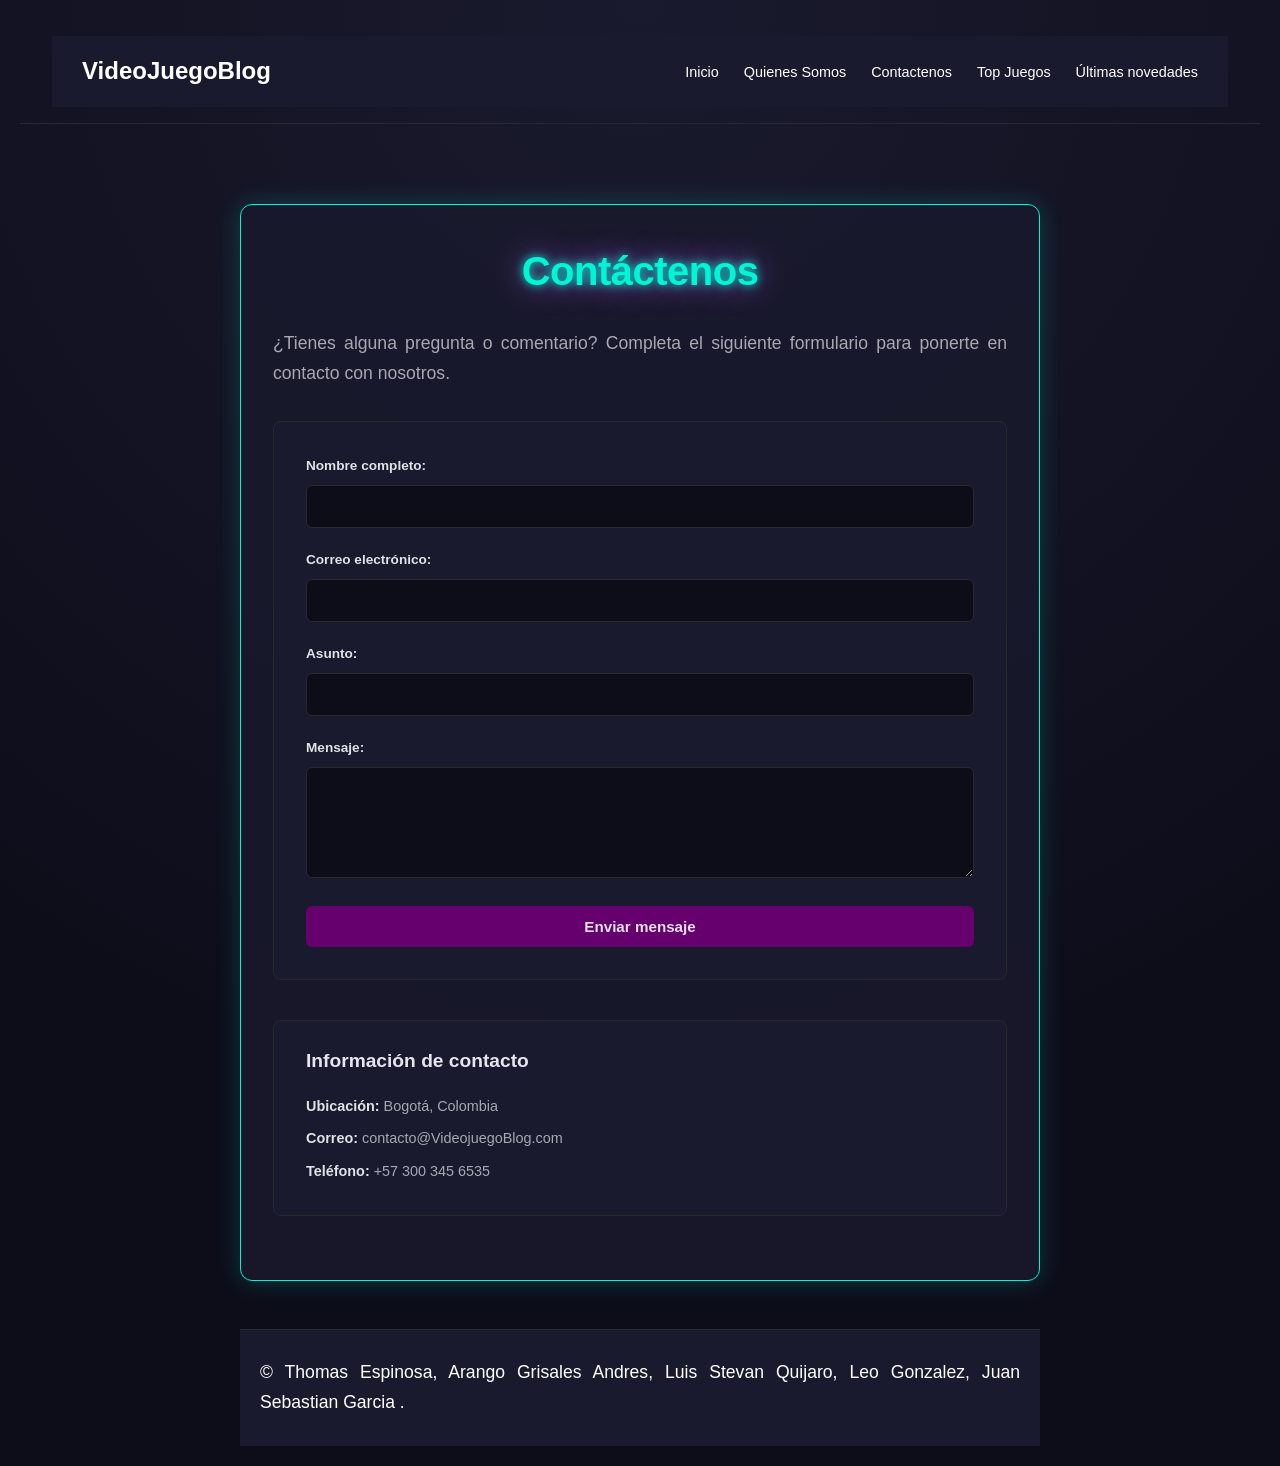
<file: Desarrollo/contacto.html>
<!DOCTYPE html>
<html lang="es">
<head>
    <meta charset="UTF-8">
    <meta name="viewport" content="width=device-width, initial-scale=1.0">
    <title>Contáctenos</title>
    <link rel="stylesheet" href="css/Contactenos.css">
    <link rel="stylesheet" href="css/estilos.css">


</head>
<body>

    <header>
    <nav>
        <a href="index.html">VideoJuegoBlog</a>
        <ul>
            <li><a href="index.html">Inicio</a></li>
            <li><a href="quienesSomos.html">Quienes Somos</a></li>
            <li><a href="contacto.html">Contactenos</a></li>
            <li><a href="PaginaThomas.html">Top Juegos</a></li>
            <li><a href="ultimasNovedades.html">Últimas novedades</a></li>
            <link rel="stylesheet" href="css/quienesSomos.css">
        </ul>
    </nav>
    </header>

    <main>
        <h1>Contáctenos</h1>
        <p>¿Tienes alguna pregunta o comentario? Completa el siguiente formulario para ponerte en contacto con nosotros.</p>

        <form action="#" method="POST">
            <div>
                <label for="nombre">Nombre completo:</label>
                <input type="text" id="nombre" name="nombre" required>
            </div>

            <div>
                <label for="email">Correo electrónico:</label>
                <input type="email" id="email" name="email" required>
            </div>

            <div>
                <label for="asunto">Asunto:</label>
                <input type="text" id="asunto" name="asunto" required>
            </div>

            <div>
                <label for="mensaje">Mensaje:</label>
                <textarea id="mensaje" name="mensaje" rows="5" required></textarea>
            </div>

            <button type="submit">Enviar mensaje</button>
        </form>

        <section>
            <h2>Información de contacto</h2>
            <ul>
                <li><strong>Ubicación:</strong> Bogotá, Colombia</li>
                <li><strong>Correo:</strong> contacto@VideojuegoBlog.com</li>
                <li><strong>Teléfono:</strong> +57 300 345 6535</li>
            </ul>
        </section>
    </main>

    <footer>
        <p>&copy; Thomas Espinosa, Arango Grisales Andres, Luis Stevan Quijaro, Leo Gonzalez, Juan Sebastian Garcia
.</p>
    </footer>

</body>
</html>
</file>
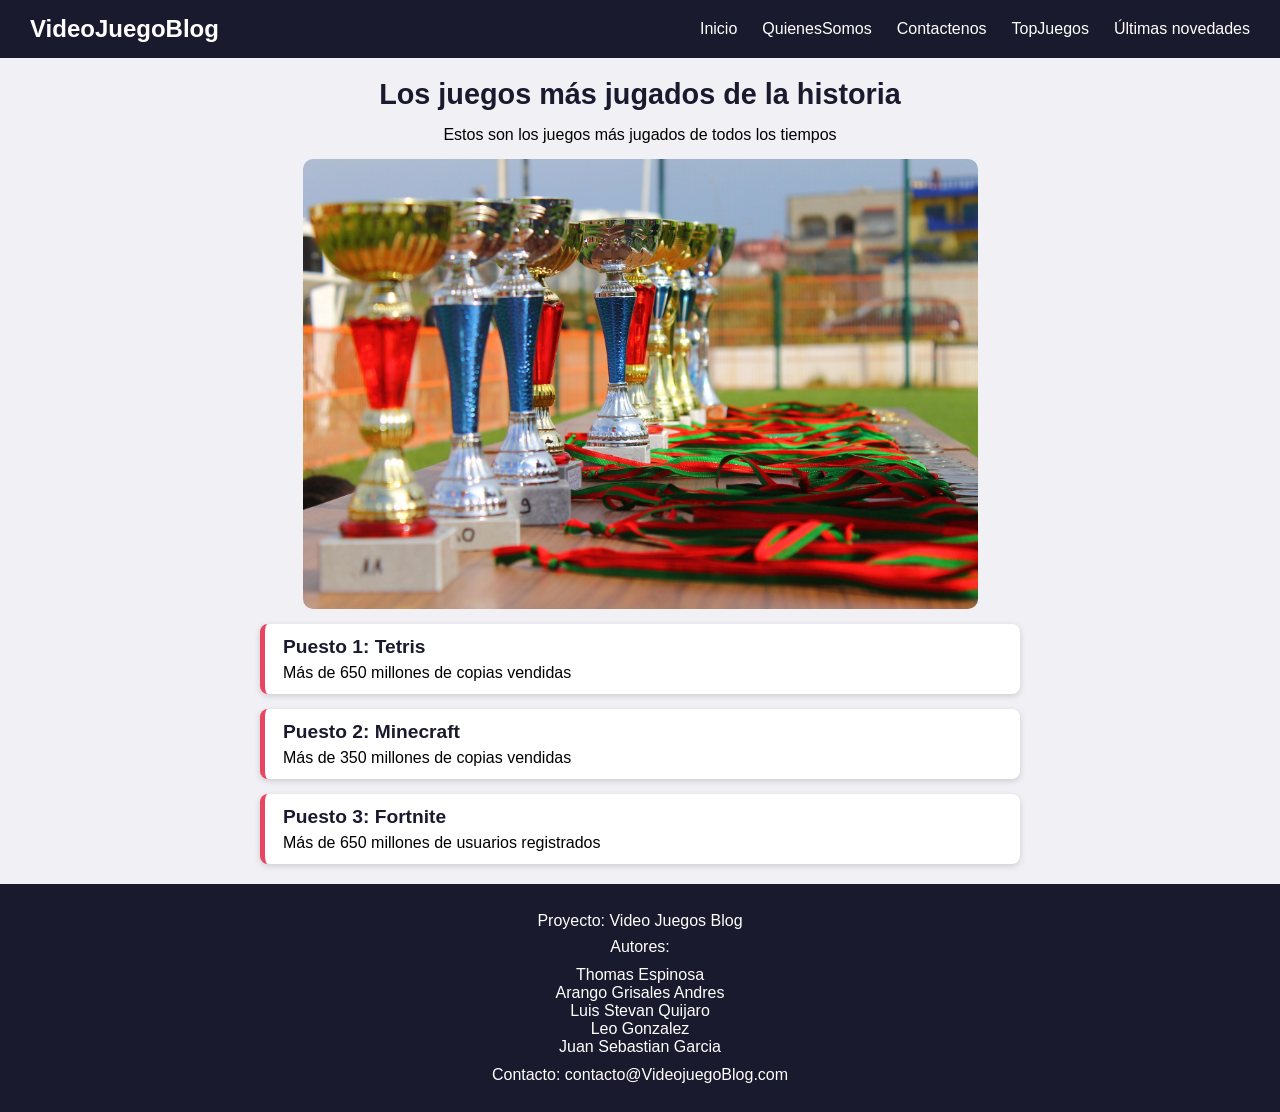
<file: Desarrollo/PaginaThomas.html>
<!DOCTYPE html>
<html lang="es">

<head>
    <meta charset="UTF-8">
    <meta name="viewport" content="width=device-width, initial-scale=1.0">
    <title>Top Juegos</title>
    <link rel="stylesheet" href="css/estilos.css">
    <link rel="stylesheet" href="css/PaginaThomas.css">
</head>

<body>
    <nav>
        <a href="index.html">VideoJuegoBlog</a>
        <ul>
            <li><a href="index.html">Inicio</a>
            <li><a href="quienesSomos.html">QuienesSomos</a>
            <li><a href="contacto.html">Contactenos</a>
            <li><a href="PaginaThomas.html">TopJuegos</a>
            <li><a href="ultimasNovedades.html">Últimas novedades</a></li>
        </ul>
    </nav>

    <main>
        <h1>Los juegos más jugados de la historia</h1>
        <p>Estos son los juegos más jugados de todos los tiempos</p>

        <section class="podio">
            <img src="img/Podio.jpg" alt="Podio con los 3 juegos más jugados">
        </section>

        <section class="top-puesto">
            <h2>Puesto 1: Tetris</h2>
            <p>Más de 650 millones de copias vendidas</p>
        </section>

        <section class="top-puesto">
            <h2>Puesto 2: Minecraft</h2>
            <p>Más de 350 millones de copias vendidas</p>
        </section>

        <section class="top-puesto">
            <h2>Puesto 3: Fortnite</h2>
            <p>Más de 650 millones de usuarios registrados</p>
        </section>
    </main>

    <footer>
        <p>Proyecto: Video Juegos Blog</p>
        <p>Autores:</p>
        <ul>
            <li>Thomas Espinosa</li>
            <li>Arango Grisales Andres</li>
            <li>Luis Stevan Quijaro</li>
            <li>Leo Gonzalez</li>
            <li>Juan Sebastian Garcia</li>
        </ul>
        <p>Contacto: contacto@VideojuegoBlog.com</p>
    </footer>
</body>

</h
</file>
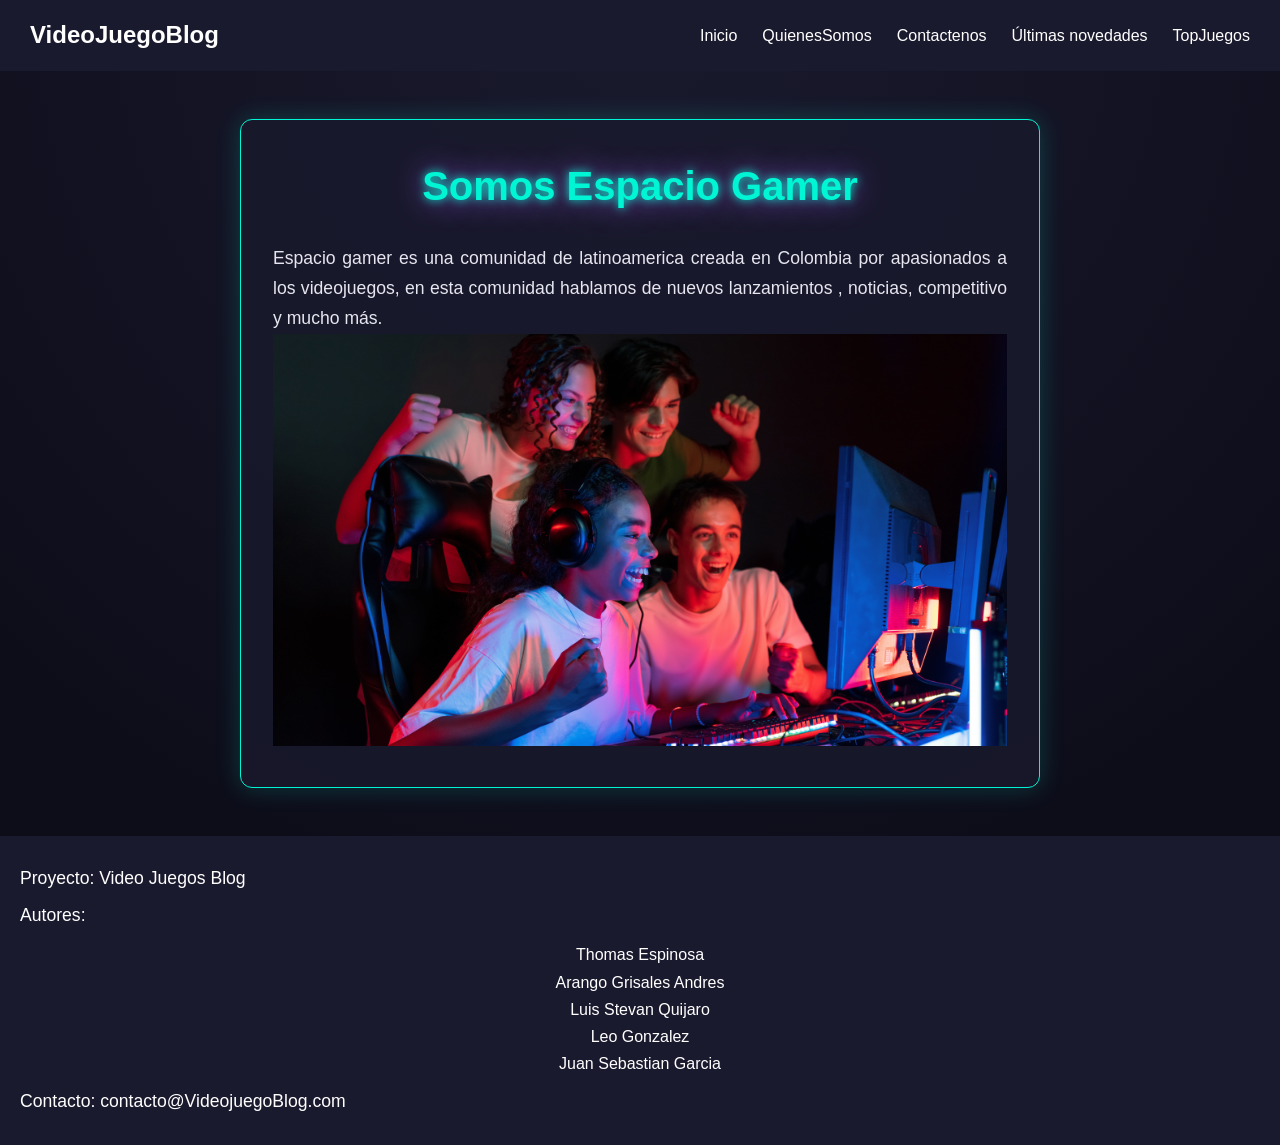
<file: Desarrollo/quienesSomos.html>
<!DOCTYPE html>
<html lang="es">
<head>
    <meta charset="UTF-8">
    <meta name="viewport" content="width=device-width, initial-scale=1.0">
    <title>Quienes Somos</title>
    <link rel="stylesheet" href="css/estilos.css">
    <link rel="stylesheet" href="css/quienesSomos.css">

</head>
<body>
    

    <header>
    <nav>
        <a href="index.html">VideoJuegoBlog</a>
        <ul>
            <li><a href="index.html">Inicio</a>
            <li><a href="quienesSomos.html">QuienesSomos</a>
            <li><a href="contacto.html">Contactenos</a>
            <li><a href="ultimasNovedades.html">Últimas novedades</a></li>
            <li><a href="PaginaThomas.html">TopJuegos</a>
        </ul>
    </nav>
    </header>
    <main>
        <h1>Somos Espacio Gamer</h1>
        <p>Espacio gamer es una comunidad de latinoamerica creada en Colombia por
            apasionados a los videojuegos, en esta comunidad hablamos de nuevos lanzamientos
            , noticias, competitivo y mucho más. 

        </p>
        <img src="img/group-multiracial-teens-playing-video-games-video-game-club-with-blue-red-illumination-excited-because-victory.jpg" alt="imagen comunidad gamer">
    </main>
 <footer>
    <p>Proyecto: Video Juegos Blog</p>
    <p>Autores:</p>
    <ul>
        <li>Thomas Espinosa</li>
        <li>Arango Grisales Andres</li>
        <li> Luis Stevan Quijaro</li>
        <li>Leo Gonzalez</li>
        <li>Juan Sebastian Garcia</li>
    </ul>
    <p>Contacto: contacto@VideojuegoBlog.com</p>
</footer>
</body>
</html>
</file>
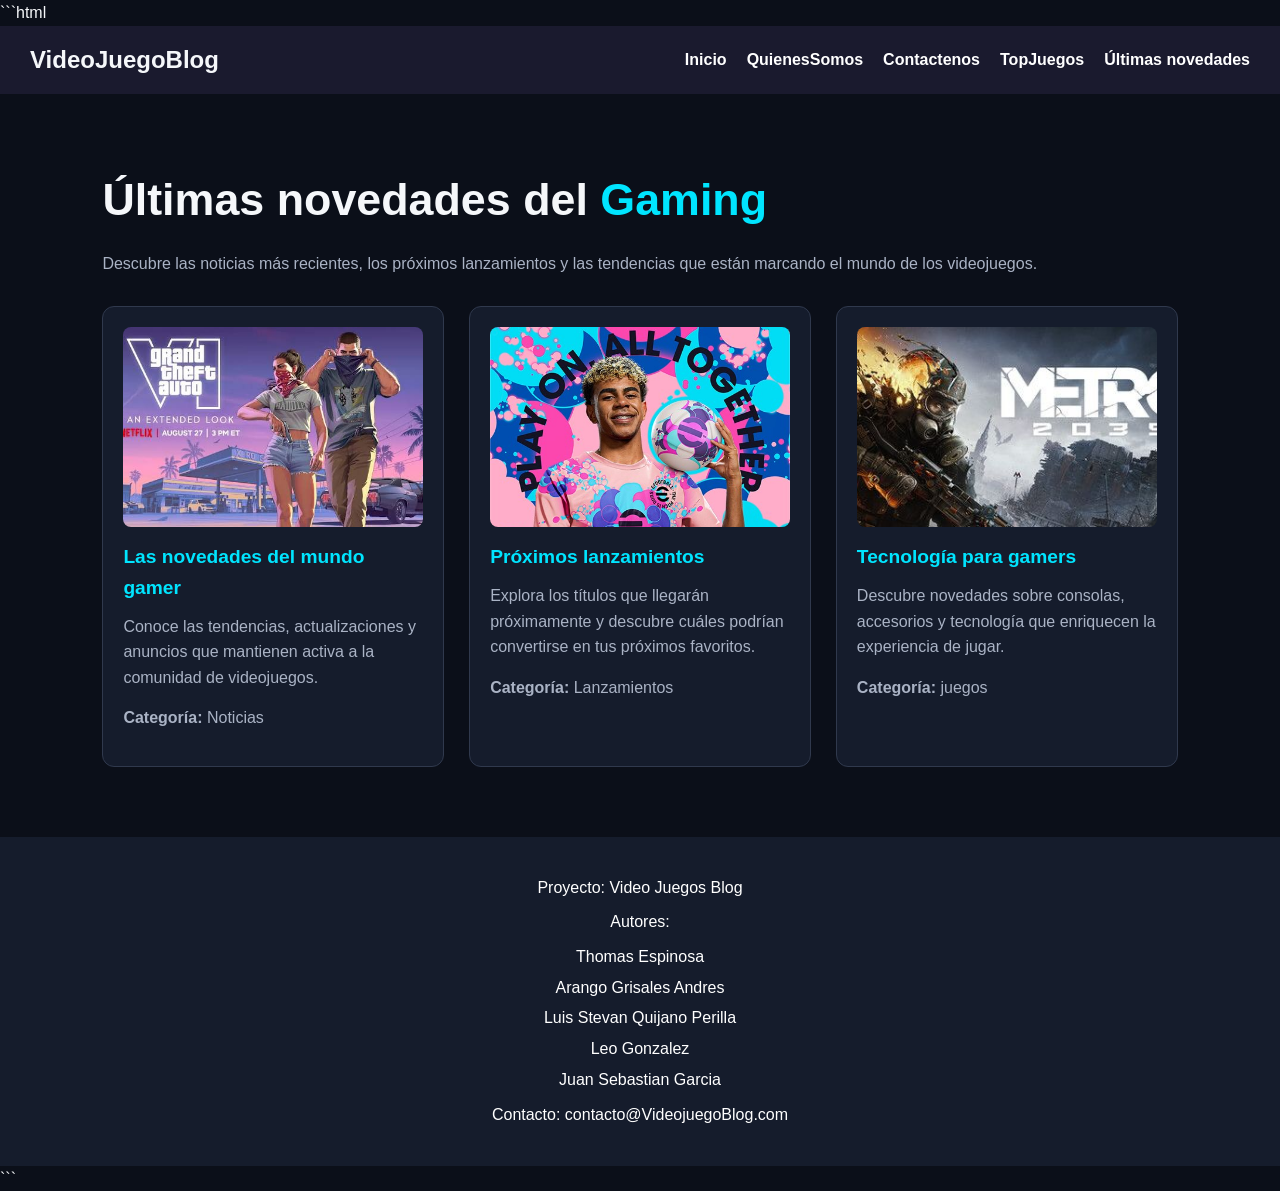
<file: Desarrollo/ultimasNovedades.html>
```html
<!DOCTYPE html>
<html lang="es">

<head>
    <meta charset="UTF-8">
    <meta name="viewport" content="width=device-width, initial-scale=1.0">

    <title>Últimas novedades | Gaming</title>

    <link rel="stylesheet" href="css/estilos.css">
    <link rel="stylesheet" href="css/ultimasNovedades.css">
    
</head>

<body>

    <!-- ===== MENÚ DE NAVEGACIÓN ===== -->
    <nav>
        <a href="index.html">VideoJuegoBlog</a>

        <ul>
            <li><a href="index.html">Inicio</a>
            <li><a href="quienesSomos.html">QuienesSomos</a>
            <li><a href="contacto.html">Contactenos</a>
            <li><a href="PaginaThomas.html">TopJuegos</a>
            <li><a href="ultimasNovedades.html">Últimas novedades</a></li>
        </ul>
    </nav>

    <main>

        <!-- ===== ÚLTIMAS NOVEDADES ===== -->
        <section id="inicio">

            <h1>Últimas novedades del <span>Gaming</span></h1>

            <p>
                Descubre las noticias más recientes, los próximos lanzamientos
                y las tendencias que están marcando el mundo de los videojuegos.
            </p>

            <div class="articulos">

                <!-- Noticia 1 -->
                <article class="articulo">

                    <img
                        src="img/GTA VI.jpg"
                        alt="Ilustración relacionada con las novedades de videojuegos"
                    >

                    <h3>Las novedades del mundo gamer</h3>

                    <p>
                        Conoce las tendencias, actualizaciones y anuncios que
                        mantienen activa a la comunidad de videojuegos.
                    </p>

                    <p><strong>Categoría:</strong> Noticias</p>

                </article>

                <!-- Noticia 2 -->
                <article class="articulo">

                    <img
                        src="img/football.jpg"
                        alt="Ilustración sobre próximos lanzamientos de videojuegos"
                    >

                    <h3>Próximos lanzamientos</h3>

                    <p>
                        Explora los títulos que llegarán próximamente y descubre
                        cuáles podrían convertirse en tus próximos favoritos.
                    </p>

                    <p><strong>Categoría:</strong> Lanzamientos</p>

                </article>

                <!-- Noticia 3 -->
                <article class="articulo">

                    <img
                        src="img/Metro.jpg"
                        alt="Ilustración sobre tecnología y equipos para videojuegos"
                    >

                    <h3>Tecnología para gamers</h3>

                    <p>
                        Descubre novedades sobre consolas, accesorios y tecnología
                        que enriquecen la experiencia de jugar.
                    </p>

                    <p><strong>Categoría:</strong> juegos</p>

                </article>

            </div>

        </section>

    </main>

    <!-- ===== PIE DE PÁGINA ===== -->
    <footer>
        <p>Proyecto: Video Juegos Blog</p>

        <p>Autores:</p>

        <ul>
            <li>Thomas Espinosa</li>
            <li>Arango Grisales Andres</li>
            <li>Luis Stevan Quijano Perilla</li>
            <li>Leo Gonzalez</li>
            <li>Juan Sebastian Garcia</li>
        </ul>

        <p>Contacto: contacto@VideojuegoBlog.com</p>
    </footer>

</body>
</html>
```
</file>
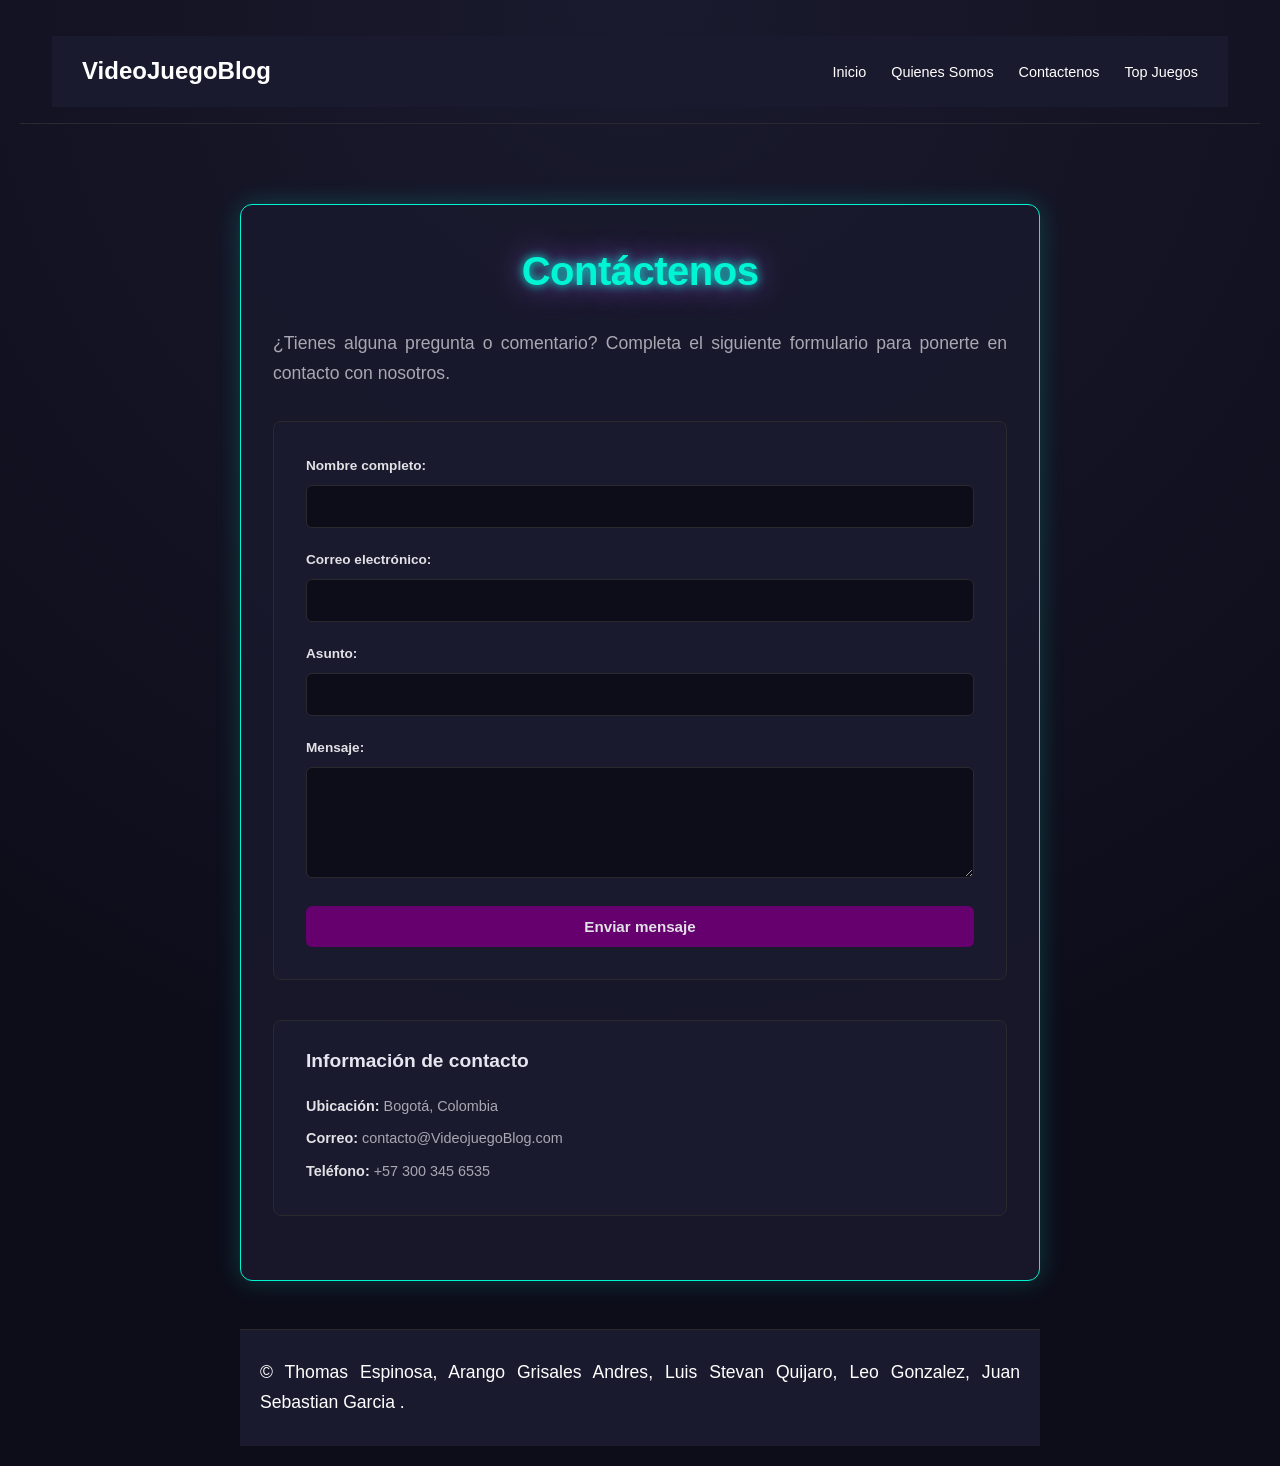
<file: docs/contacto.html>
<!DOCTYPE html>
<html lang="es">
<head>
    <meta charset="UTF-8">
    <meta name="viewport" content="width=device-width, initial-scale=1.0">
    <title>Contáctenos</title>
    <link rel="stylesheet" href="css/Contactenos.css">
    <link rel="stylesheet" href="css/estilos.css">


</head>
<body>

    <header>
    <nav>
        <a href="index.html">VideoJuegoBlog</a>
        <ul>
            <li><a href="index.html">Inicio</a></li>
            <li><a href="quienesSomos.html">Quienes Somos</a></li>
            <li><a href="contacto.html">Contactenos</a></li>
            <li><a href="PaginaThomas.html">Top Juegos</a></li>
            <link rel="stylesheet" href="css/quienesSomos.css">
        </ul>
    </nav>
    </header>

    <main>
        <h1>Contáctenos</h1>
        <p>¿Tienes alguna pregunta o comentario? Completa el siguiente formulario para ponerte en contacto con nosotros.</p>

        <form action="#" method="POST">
            <div>
                <label for="nombre">Nombre completo:</label>
                <input type="text" id="nombre" name="nombre" required>
            </div>

            <div>
                <label for="email">Correo electrónico:</label>
                <input type="email" id="email" name="email" required>
            </div>

            <div>
                <label for="asunto">Asunto:</label>
                <input type="text" id="asunto" name="asunto" required>
            </div>

            <div>
                <label for="mensaje">Mensaje:</label>
                <textarea id="mensaje" name="mensaje" rows="5" required></textarea>
            </div>

            <button type="submit">Enviar mensaje</button>
        </form>

        <section>
            <h2>Información de contacto</h2>
            <ul>
                <li><strong>Ubicación:</strong> Bogotá, Colombia</li>
                <li><strong>Correo:</strong> contacto@VideojuegoBlog.com</li>
                <li><strong>Teléfono:</strong> +57 300 345 6535</li>
            </ul>
        </section>
    </main>

    <footer>
        <p>&copy; Thomas Espinosa, Arango Grisales Andres, Luis Stevan Quijaro, Leo Gonzalez, Juan Sebastian Garcia
.</p>
    </footer>

</body>
</html>
</file>
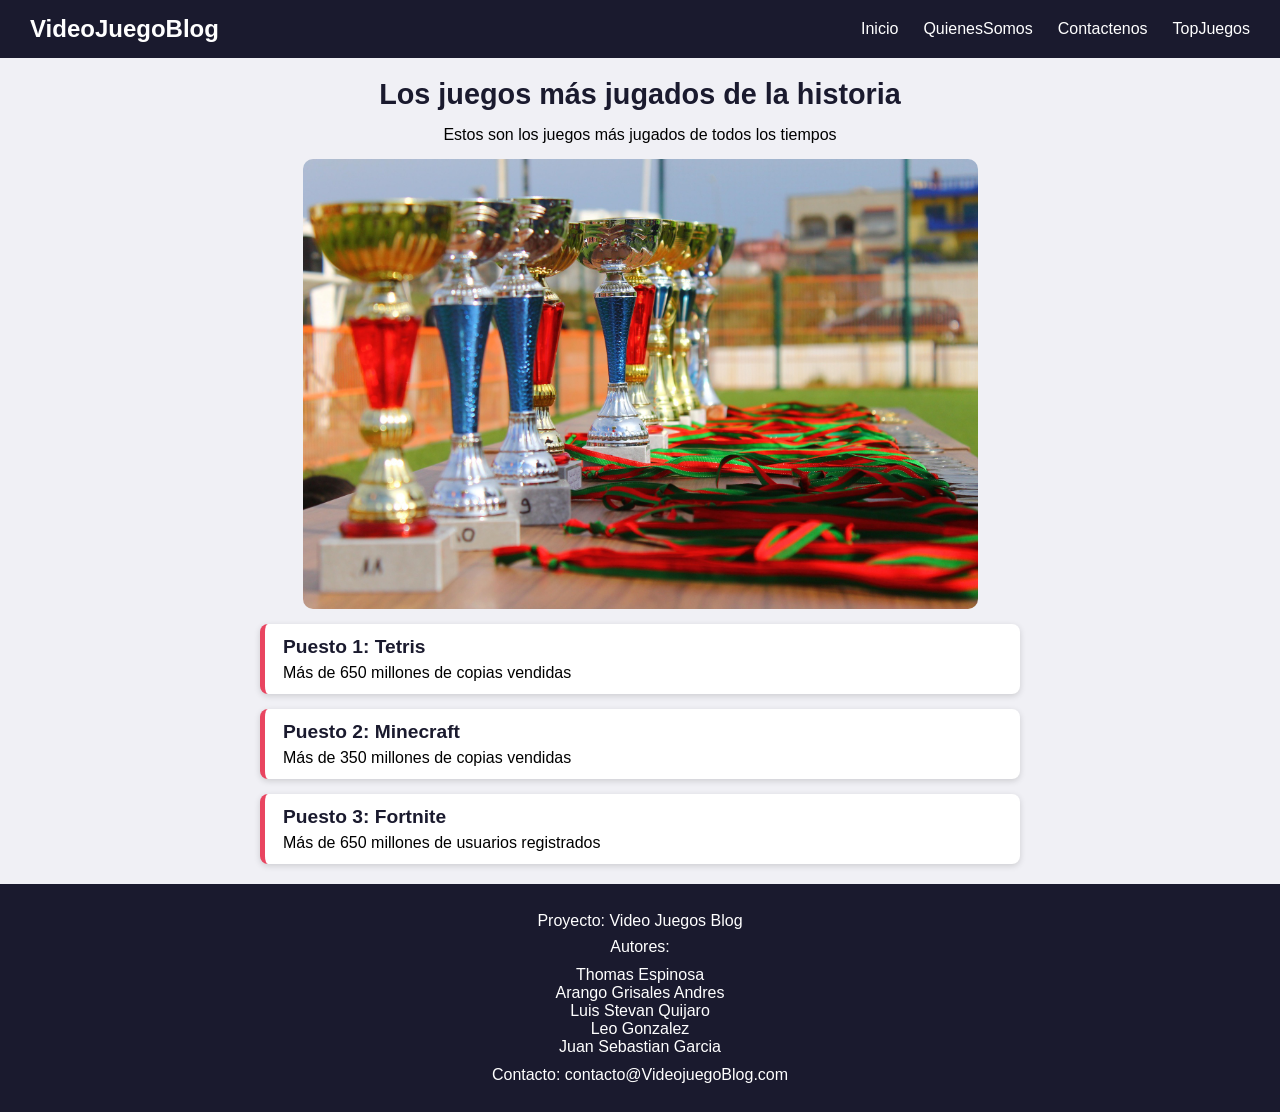
<file: docs/PaginaThomas.html>
<!DOCTYPE html>
<html lang="es">

<head>
    <meta charset="UTF-8">
    <meta name="viewport" content="width=device-width, initial-scale=1.0">
    <title>Top Juegos</title>
    <link rel="stylesheet" href="css/estilos.css">
    <link rel="stylesheet" href="css/PaginaThomas.css">
</head>

<body>
    <nav>
        <a href="index.html">VideoJuegoBlog</a>
        <ul>
            <li><a href="index.html">Inicio</a>
            <li><a href="quienesSomos.html">QuienesSomos</a>
            <li><a href="contacto.html">Contactenos</a>
            <li><a href="PaginaThomas.html">TopJuegos</a>
        </ul>
    </nav>

    <main>
        <h1>Los juegos más jugados de la historia</h1>
        <p>Estos son los juegos más jugados de todos los tiempos</p>

        <section class="podio">
            <img src="img/Podio.jpg" alt="Podio con los 3 juegos más jugados">
        </section>

        <section class="top-puesto">
            <h2>Puesto 1: Tetris</h2>
            <p>Más de 650 millones de copias vendidas</p>
        </section>

        <section class="top-puesto">
            <h2>Puesto 2: Minecraft</h2>
            <p>Más de 350 millones de copias vendidas</p>
        </section>

        <section class="top-puesto">
            <h2>Puesto 3: Fortnite</h2>
            <p>Más de 650 millones de usuarios registrados</p>
        </section>
    </main>

    <footer>
        <p>Proyecto: Video Juegos Blog</p>
        <p>Autores:</p>
        <ul>
            <li>Thomas Espinosa</li>
            <li>Arango Grisales Andres</li>
            <li>Luis Stevan Quijaro</li>
            <li>Leo Gonzalez</li>
            <li>Juan Sebastian Garcia</li>
        </ul>
        <p>Contacto: contacto@VideojuegoBlog.com</p>
    </footer>
</body>

</h
</file>
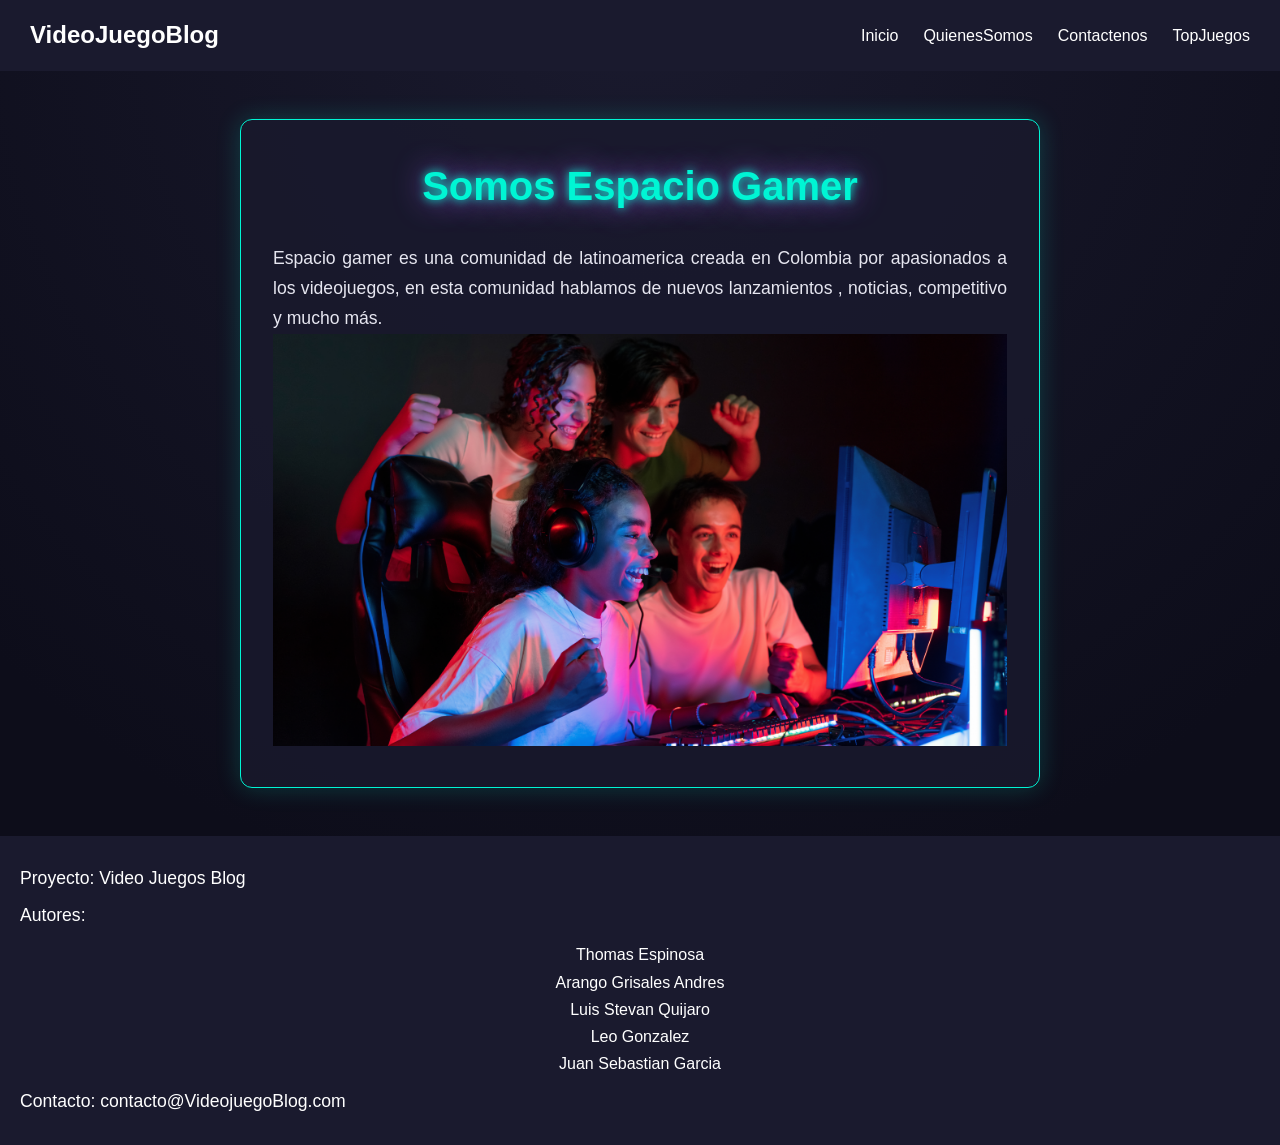
<file: docs/quienesSomos.html>
<!DOCTYPE html>
<html lang="es">
<head>
    <meta charset="UTF-8">
    <meta name="viewport" content="width=device-width, initial-scale=1.0">
    <title>Quienes Somos</title>
    <link rel="stylesheet" href="css/estilos.css">
    <link rel="stylesheet" href="css/quienesSomos.css">

</head>
<body>
    

    <header>
    <nav>
        <a href="index.html">VideoJuegoBlog</a>
        <ul>
            <li><a href="index.html">Inicio</a>
            <li><a href="quienesSomos.html">QuienesSomos</a>
            <li><a href="contacto.html">Contactenos</a>
            <li><a href="PaginaThomas.html">TopJuegos</a>
        </ul>
    </nav>
    </header>
    <main>
        <h1>Somos Espacio Gamer</h1>
        <p>Espacio gamer es una comunidad de latinoamerica creada en Colombia por
            apasionados a los videojuegos, en esta comunidad hablamos de nuevos lanzamientos
            , noticias, competitivo y mucho más. 

        </p>
        <img src="img/group-multiracial-teens-playing-video-games-video-game-club-with-blue-red-illumination-excited-because-victory.jpg" alt="imagen comunidad gamer">
    </main>
 <footer>
    <p>Proyecto: Video Juegos Blog</p>
    <p>Autores:</p>
    <ul>
        <li>Thomas Espinosa</li>
        <li>Arango Grisales Andres</li>
        <li> Luis Stevan Quijaro</li>
        <li>Leo Gonzalez</li>
        <li>Juan Sebastian Garcia</li>
    </ul>
    <p>Contacto: contacto@VideojuegoBlog.com</p>
</footer>
</body>
</html>
</file>
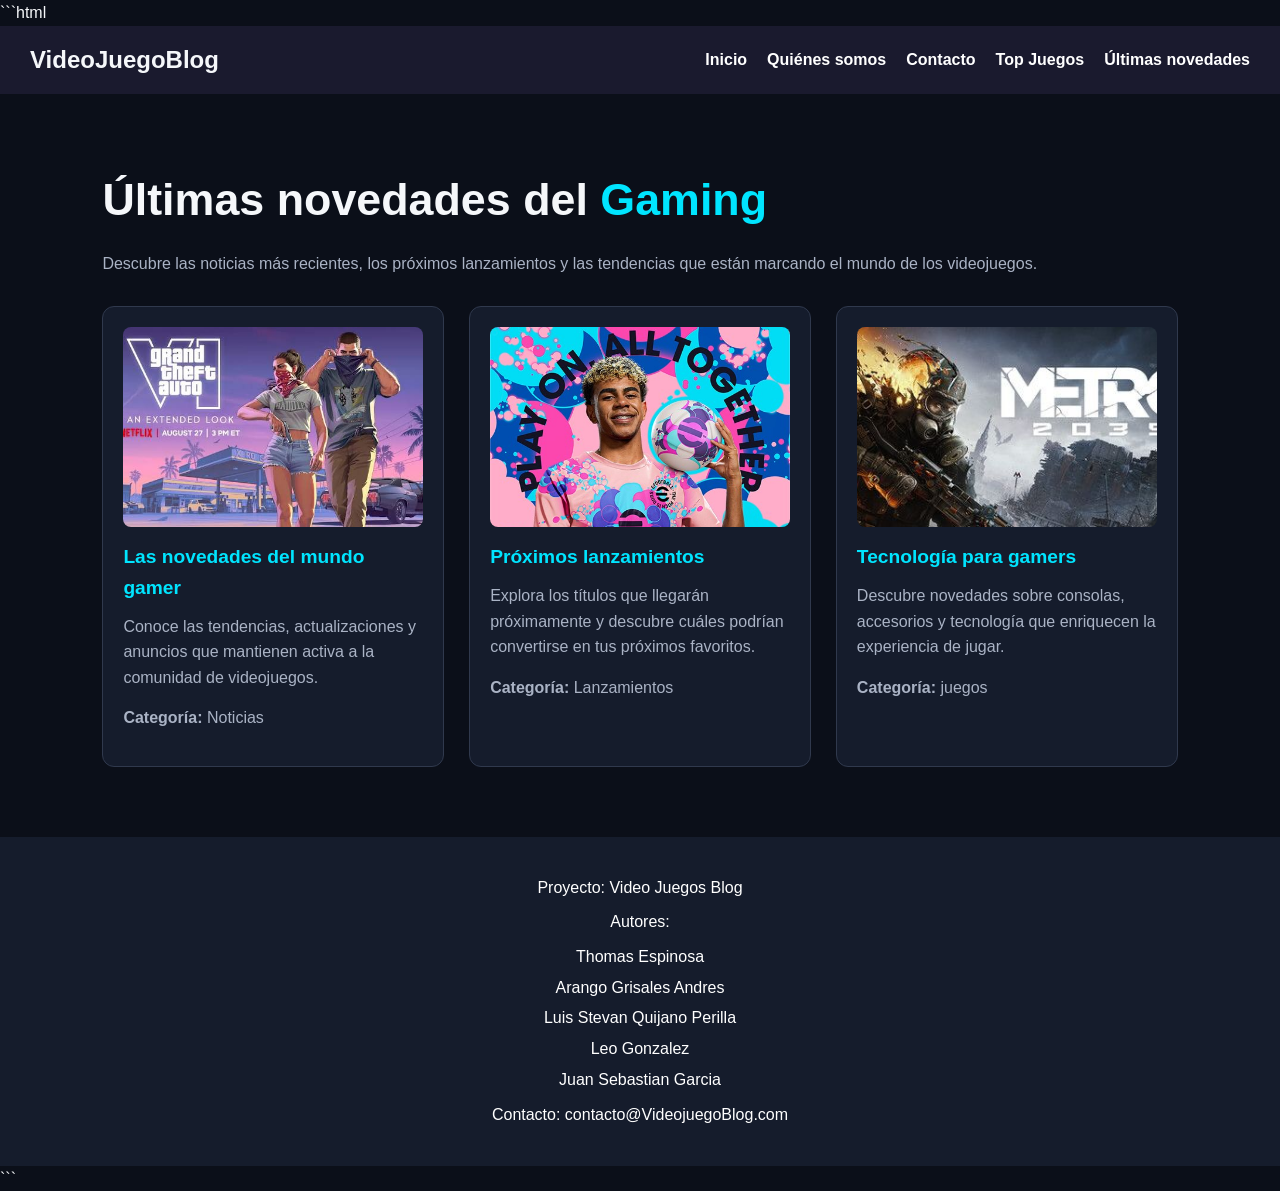
<file: docs/ultimasNovedades.html>
```html
<!DOCTYPE html>
<html lang="es">

<head>
    <meta charset="UTF-8">
    <meta name="viewport" content="width=device-width, initial-scale=1.0">

    <title>Últimas novedades | Gaming</title>

    <link rel="stylesheet" href="css/estilos.css">
    <link rel="stylesheet" href="css/ultimasNovedades.css">
    
</head>

<body>

    <!-- ===== MENÚ DE NAVEGACIÓN ===== -->
    <nav>
        <a href="index.html">VideoJuegoBlog</a>

        <ul>
            <li><a href="index.html">Inicio</a></li>
            <li><a href="PaginaInicio.html">Quiénes somos</a></li>
            <li><a href="PaginaInicio.html#contacto">Contacto</a></li>
            <li><a href="PaginaThomas.html">Top Juegos</a></li>
            <li><a href="ultimasNovedades.html">Últimas novedades</a></li>
        </ul>
    </nav>

    <main>

        <!-- ===== ÚLTIMAS NOVEDADES ===== -->
        <section id="inicio">

            <h1>Últimas novedades del <span>Gaming</span></h1>

            <p>
                Descubre las noticias más recientes, los próximos lanzamientos
                y las tendencias que están marcando el mundo de los videojuegos.
            </p>

            <div class="articulos">

                <!-- Noticia 1 -->
                <article class="articulo">

                    <img
                        src="img/GTA VI.jpg"
                        alt="Ilustración relacionada con las novedades de videojuegos"
                    >

                    <h3>Las novedades del mundo gamer</h3>

                    <p>
                        Conoce las tendencias, actualizaciones y anuncios que
                        mantienen activa a la comunidad de videojuegos.
                    </p>

                    <p><strong>Categoría:</strong> Noticias</p>

                </article>

                <!-- Noticia 2 -->
                <article class="articulo">

                    <img
                        src="img/football.jpg"
                        alt="Ilustración sobre próximos lanzamientos de videojuegos"
                    >

                    <h3>Próximos lanzamientos</h3>

                    <p>
                        Explora los títulos que llegarán próximamente y descubre
                        cuáles podrían convertirse en tus próximos favoritos.
                    </p>

                    <p><strong>Categoría:</strong> Lanzamientos</p>

                </article>

                <!-- Noticia 3 -->
                <article class="articulo">

                    <img
                        src="img/Metro.jpg"
                        alt="Ilustración sobre tecnología y equipos para videojuegos"
                    >

                    <h3>Tecnología para gamers</h3>

                    <p>
                        Descubre novedades sobre consolas, accesorios y tecnología
                        que enriquecen la experiencia de jugar.
                    </p>

                    <p><strong>Categoría:</strong> juegos</p>

                </article>

            </div>

        </section>

    </main>

    <!-- ===== PIE DE PÁGINA ===== -->
    <footer>
        <p>Proyecto: Video Juegos Blog</p>

        <p>Autores:</p>

        <ul>
            <li>Thomas Espinosa</li>
            <li>Arango Grisales Andres</li>
            <li>Luis Stevan Quijano Perilla</li>
            <li>Leo Gonzalez</li>
            <li>Juan Sebastian Garcia</li>
        </ul>

        <p>Contacto: contacto@VideojuegoBlog.com</p>
    </footer>

</body>
</html>
```
</file>
<file: Desarrollo/css/Contactenos.css>
/* --- Variables y Configuración Global --- */
:root {
    --bg-color: #0d0d1a;
    --card-bg: #1a1a2e;
    --text-primary: #e1e1e6;
    --text-secondary: #a8a8b3;
    --accent-color: #65006e; 
    --accent-hover: #00f5d4;
    --border-color: #29292e;
    --font-family: system-ui, -apple-system, BlinkMacSystemFont, 'Segoe UI', Roboto, sans-serif;
}


* {
    margin: 0;
    padding: 0;
    box-sizing: border-box;
}

body {
    font-family: var(--font-family);
    background-color: var(--bg-color);
    color: var(--text-primary);
    line-height: 1.6;
    padding: 20px;
    display: flex;
    flex-direction: column;
    min-height: 100vh;
}


header {
    width: 100%;
    padding: 1rem 2rem; 
    margin-bottom: 2rem;
    border-bottom: 1px solid var(--border-color); 
}

nav a {
    color: var(--text-secondary);
    text-decoration: none;
    font-size: 0.9rem;
    transition: color 0.2s ease;
}

nav a:hover {
    color: var(--accent-hover);
}


main {
    max-width: 800px;
    width: 100%; 
    margin: 0 auto;
    flex: 1;
}

h1 {
    font-size: 2rem;
    font-weight: 700;
    margin-bottom: 0.5rem;
    letter-spacing: -0.5px;
}

main > p {
    color: var(--text-secondary);
    margin-bottom: 2rem;
}

form {
    background-color: var(--card-bg);
    border: 1px solid var(--border-color);
    padding: 2rem;
    border-radius: 8px;
    margin-bottom: 2.5rem;
}

form div {
    margin-bottom: 1.25rem;
}

label {
    display: block;
    font-size: 0.85rem;
    font-weight: 600;
    margin-bottom: 0.5rem;
    color: var(--text-primary);
}

input[type="text"],
input[type="email"],
textarea {
    width: 100%;
    padding: 0.75rem;
    background-color: var(--bg-color);
    border: 1px solid var(--border-color);
    border-radius: 6px;
    color: var(--text-primary);
    font-family: inherit;
    font-size: 0.95rem;
    outline: none;
    transition: border-color 0.2s ease;
}

input[type="text"]:focus,
input[type="email"]:focus,
textarea:focus {
    border-color: var(--accent-hover);
}

textarea {
    resize: vertical;
}

button[type="submit"] {
    background-color: var(--accent-color);
    color: #e1e1e6;
    font-weight: 700;
    border: none;
    padding: 0.75rem 1.5rem;
    border-radius: 6px;
    cursor: pointer;
    font-size: 0.95rem;
    width: 100%;
    transition: background-color 0.2s ease, transform 0.1s ease;
}

button[type="submit"]:hover {
    background-color: var(--accent-hover);
    color: #1a1a2e;
}

button[type="submit"]:active {
    transform: scale(0.98);
}

section {
    background-color: var(--card-bg);
    border: 1px solid var(--border-color);
    padding: 1.5rem 2rem;
    border-radius: 8px;
    margin-bottom: 2rem;
}

section h2 {
    font-size: 1.2rem;
    margin-bottom: 1rem;
}

section ul {
    list-style: none;
}

section li {
    margin-bottom: 0.5rem;
    color: var(--text-secondary);
    font-size: 0.9rem;
}

section li strong {
    color: var(--text-primary);
}

footer {
    max-width: 800px;
    width: 100%;
    margin: 0 auto;
    text-align: center;
    font-size: 0.8rem;
    color: var(--text-secondary);
    border-top: 1px solid var(--border-color);
    padding-top: 1.5rem;
}
</file>
<file: Desarrollo/css/estilos.css>
/* ===== Base ===== */
* {
  box-sizing: border-box;
}

body {
  margin: 0;
  font-family: Arial, sans-serif;
  min-height: 100vh;
  display: flex;
  flex-direction: column;
}

main {
  flex: 1; /* empuja el footer al final de la página */
}

/* ===== Navbar ===== */
nav {
  position: sticky;   /* no se pierde al hacer scroll */
  top: 0;
  z-index: 1000;      /* queda por encima del contenido */
  display: flex;
  justify-content: space-between;
  align-items: center;
  padding: 15px 30px;
  background-color: #1a1a2e;
}

/* Enlace "VideoJuegoBlog" (hijo directo del nav) */
nav > a {
  color: #ffffff;
  font-size: 1.5rem;
  font-weight: bold;
  text-decoration: none;
}

nav ul {
  display: flex;
  gap: 25px;
  list-style: none;
  margin: 0;
  padding: 0;
}

nav ul a {
  color: #ffffff;
  text-decoration: none;
}

nav ul a:hover {
  color: #e94560;
}

/* ===== Footer ===== */
footer {
  background-color: #1a1a2e;
  color: #ffffff;
  text-align: center;
  padding: 20px;
}

footer ul {
  list-style: none;
  margin: 10px 0;
  padding: 0;
}

footer p {
  margin: 8px 0;
}
</file>
<file: Desarrollo/css/quienesSomos.css>
:root {
    --fondo: #0d0d1a;
    --fondo-claro: #1a1a2e;
    --acento: #00f5d4;
    --acento-2: #9b5de5;
    --texto: #e6e6f0;
}

* {
    margin: 0;
    padding: 0;
    box-sizing: border-box;
}

body {
    background: radial-gradient(circle at top, var(--fondo-claro), var(--fondo) 70%);
    color: var(--texto);
    font-family: "Segoe UI", Arial, sans-serif;
    line-height: 1.7;
    min-height: 100vh;
    display: flex;
    flex-direction: column;
}



main {
    flex: 1;
    max-width: 800px;
    margin: 3rem auto;
    padding: 2rem;
    background-color: rgba(26, 26, 46, 0.8);
    border: 1px solid var(--acento);
    border-radius: 12px;
    box-shadow: 0 0 25px rgba(0, 245, 212, 0.2);
}

h1 {
    text-align: center;
    color: var(--acento);
    font-size: 2.5rem;
    margin-bottom: 1.5rem;
    text-shadow: 0 0 10px var(--acento), 0 0 30px var(--acento-2);
}

p {
    font-size: 1.1rem;
    text-align: justify;
}


img{
    width: 100%;
    height: 60%;

}
</file>
<file: Desarrollo/css/PaginaThomas.css>
/* ===== Fondo de la página ===== */
body {
  background-color: #f0f0f5;
}

/* ===== Distribución general (una sola columna) ===== */
main {
  max-width: 800px;
  width: 100%;
  margin: 0 auto;
  padding: 20px;
  display: flex;
  flex-direction: column;  /* todo se apila de arriba hacia abajo */
  gap: 15px;
}

main h1 {
  text-align: center;
  margin: 0;
  font-size: 1.8rem;
  color: #1a1a2e;
}

main > p {
  text-align: center;
  margin: 0;
}

/* ===== Podio (arriba) ===== */
.podio img {
  display: block;
  width: auto;
  height: auto;
  max-width: 100%;
  max-height: 50vh;     /* aquí controlas el tamaño de la imagen */
  margin: 0 auto;
  border-radius: 10px;
}

/* ===== Información de cada juego (debajo de la imagen) ===== */
.top-puesto {
  background-color: #ffffff;
  padding: 12px 18px;
  border-left: 5px solid #e94560;
  border-radius: 8px;
  box-shadow: 0 2px 6px rgba(0, 0, 0, 0.15);
}

.top-puesto h2 {
  margin: 0 0 6px;
  font-size: 1.2rem;
  color: #1a1a2e;
}

.top-puesto p {
  margin: 0;
}
</file>
<file: Desarrollo/css/ultimasNovedades.css>
:root {
    --color-fondo: #0b0f19;
    --color-tarjeta: #151c2c;
    --color-principal: #8b5cf6;
    --color-secundario: #00e5ff;
    --color-texto: #f5f7fa;
    --color-texto-secundario: #aab3c5;
}

* {
    box-sizing: border-box;
    margin: 0;
    padding: 0;
}

html {
    scroll-behavior: smooth;
    scroll-padding-top: 90px;
}

body {
    background-color: var(--color-fondo);
    color: var(--color-texto);
    font-family: Arial, sans-serif;
    line-height: 1.6;
}

/* ===== ENCABEZADO Y MENÚ ===== */

header {
    background-color: var(--color-tarjeta);
    padding: 15px 8%;
    position: sticky;
    top: 0;
    z-index: 1000;
    border-bottom: 2px solid var(--color-principal);
}

nav {
    display: flex;
    justify-content: space-between;
    align-items: center;
    gap: 20px;
}

nav a {
    color: var(--color-texto);
    text-decoration: none;
    font-weight: bold;
    transition: color 0.3s;
}

nav a:hover {
    color: var(--color-secundario);
}

/* ===== SECCIONES ===== */

section {
    padding: 70px 8%;
    min-height: 60vh;
    scroll-margin-top: 80px;
}

section h2 {
    color: var(--color-principal);
    margin-bottom: 20px;
    font-size: 2rem;
}

section p {
    color: var(--color-texto-secundario);
    margin-bottom: 15px;
}

/* ===== TÍTULO PRINCIPAL ===== */

#inicio h1 {
    font-size: 2.8rem;
    margin-bottom: 15px;
    color: var(--color-texto);
}

#inicio h1 span {
    color: var(--color-secundario);
}

/* ===== CONTENEDOR DE ARTÍCULOS ===== */

.articulos {
    display: flex;
    flex-wrap: wrap;
    gap: 25px;
    margin-top: 30px;
}

/* ===== TARJETAS DE ARTÍCULOS ===== */

.articulo {
    background-color: var(--color-tarjeta);
    border: 1px solid #30394d;
    border-radius: 12px;
    padding: 20px;
    flex: 1 1 260px;
    transition: transform 0.3s, border-color 0.3s;
}

.articulo:hover {
    transform: translateY(-5px);
    border-color: var(--color-principal);
}

.articulo img {
    display: block;
    width: 100%;
    height: 200px;
    object-fit: cover;
    border-radius: 8px;
    margin-bottom: 15px;
}

.articulo h3 {
    color: var(--color-secundario);
    margin-bottom: 10px;
    font-size: 1.2rem;
}

.articulo p {
    color: var(--color-texto-secundario);
}

/* ===== QUIÉNES SOMOS ===== */

#nosotros {
    background-color: #101625;
}

/* ===== CONTACTO ===== */

#contacto a {
    color: var(--color-secundario);
    text-decoration: none;
}

#contacto a:hover {
    text-decoration: underline;
}

footer {
    text-align: center;
    padding: 30px 8%;
    background-color: var(--color-tarjeta);
}

footer ul {
    list-style: none;
    padding: 0;
}

footer li {
    margin: 5px 0;
}

nav ul {
    display: flex;
    align-items: center;
    gap: 20px;
    list-style: none;
    flex-wrap: nowrap;
}
</file>
<file: docs/css/Contactenos.css>
/* --- Variables y Configuración Global --- */
:root {
    --bg-color: #0d0d1a;
    --card-bg: #1a1a2e;
    --text-primary: #e1e1e6;
    --text-secondary: #a8a8b3;
    --accent-color: #65006e; 
    --accent-hover: #00f5d4;
    --border-color: #29292e;
    --font-family: system-ui, -apple-system, BlinkMacSystemFont, 'Segoe UI', Roboto, sans-serif;
}


* {
    margin: 0;
    padding: 0;
    box-sizing: border-box;
}

body {
    font-family: var(--font-family);
    background-color: var(--bg-color);
    color: var(--text-primary);
    line-height: 1.6;
    padding: 20px;
    display: flex;
    flex-direction: column;
    min-height: 100vh;
}


header {
    width: 100%;
    padding: 1rem 2rem; 
    margin-bottom: 2rem;
    border-bottom: 1px solid var(--border-color); 
}

nav a {
    color: var(--text-secondary);
    text-decoration: none;
    font-size: 0.9rem;
    transition: color 0.2s ease;
}

nav a:hover {
    color: var(--accent-hover);
}


main {
    max-width: 800px;
    width: 100%; 
    margin: 0 auto;
    flex: 1;
}

h1 {
    font-size: 2rem;
    font-weight: 700;
    margin-bottom: 0.5rem;
    letter-spacing: -0.5px;
}

main > p {
    color: var(--text-secondary);
    margin-bottom: 2rem;
}

form {
    background-color: var(--card-bg);
    border: 1px solid var(--border-color);
    padding: 2rem;
    border-radius: 8px;
    margin-bottom: 2.5rem;
}

form div {
    margin-bottom: 1.25rem;
}

label {
    display: block;
    font-size: 0.85rem;
    font-weight: 600;
    margin-bottom: 0.5rem;
    color: var(--text-primary);
}

input[type="text"],
input[type="email"],
textarea {
    width: 100%;
    padding: 0.75rem;
    background-color: var(--bg-color);
    border: 1px solid var(--border-color);
    border-radius: 6px;
    color: var(--text-primary);
    font-family: inherit;
    font-size: 0.95rem;
    outline: none;
    transition: border-color 0.2s ease;
}

input[type="text"]:focus,
input[type="email"]:focus,
textarea:focus {
    border-color: var(--accent-hover);
}

textarea {
    resize: vertical;
}

button[type="submit"] {
    background-color: var(--accent-color);
    color: #e1e1e6;
    font-weight: 700;
    border: none;
    padding: 0.75rem 1.5rem;
    border-radius: 6px;
    cursor: pointer;
    font-size: 0.95rem;
    width: 100%;
    transition: background-color 0.2s ease, transform 0.1s ease;
}

button[type="submit"]:hover {
    background-color: var(--accent-hover);
    color: #1a1a2e;
}

button[type="submit"]:active {
    transform: scale(0.98);
}

section {
    background-color: var(--card-bg);
    border: 1px solid var(--border-color);
    padding: 1.5rem 2rem;
    border-radius: 8px;
    margin-bottom: 2rem;
}

section h2 {
    font-size: 1.2rem;
    margin-bottom: 1rem;
}

section ul {
    list-style: none;
}

section li {
    margin-bottom: 0.5rem;
    color: var(--text-secondary);
    font-size: 0.9rem;
}

section li strong {
    color: var(--text-primary);
}

footer {
    max-width: 800px;
    width: 100%;
    margin: 0 auto;
    text-align: center;
    font-size: 0.8rem;
    color: var(--text-secondary);
    border-top: 1px solid var(--border-color);
    padding-top: 1.5rem;
}
</file>
<file: docs/css/estilos.css>
/* ===== Base ===== */
* {
  box-sizing: border-box;
}

body {
  margin: 0;
  font-family: Arial, sans-serif;
  min-height: 100vh;
  display: flex;
  flex-direction: column;
}

main {
  flex: 1; /* empuja el footer al final de la página */
}

/* ===== Navbar ===== */
nav {
  position: sticky;   /* no se pierde al hacer scroll */
  top: 0;
  z-index: 1000;      /* queda por encima del contenido */
  display: flex;
  justify-content: space-between;
  align-items: center;
  padding: 15px 30px;
  background-color: #1a1a2e;
}

/* Enlace "VideoJuegoBlog" (hijo directo del nav) */
nav > a {
  color: #ffffff;
  font-size: 1.5rem;
  font-weight: bold;
  text-decoration: none;
}

nav ul {
  display: flex;
  gap: 25px;
  list-style: none;
  margin: 0;
  padding: 0;
}

nav ul a {
  color: #ffffff;
  text-decoration: none;
}

nav ul a:hover {
  color: #e94560;
}

/* ===== Footer ===== */
footer {
  background-color: #1a1a2e;
  color: #ffffff;
  text-align: center;
  padding: 20px;
}

footer ul {
  list-style: none;
  margin: 10px 0;
  padding: 0;
}

footer p {
  margin: 8px 0;
}
</file>
<file: docs/css/quienesSomos.css>
:root {
    --fondo: #0d0d1a;
    --fondo-claro: #1a1a2e;
    --acento: #00f5d4;
    --acento-2: #9b5de5;
    --texto: #e6e6f0;
}

* {
    margin: 0;
    padding: 0;
    box-sizing: border-box;
}

body {
    background: radial-gradient(circle at top, var(--fondo-claro), var(--fondo) 70%);
    color: var(--texto);
    font-family: "Segoe UI", Arial, sans-serif;
    line-height: 1.7;
    min-height: 100vh;
    display: flex;
    flex-direction: column;
}



main {
    flex: 1;
    max-width: 800px;
    margin: 3rem auto;
    padding: 2rem;
    background-color: rgba(26, 26, 46, 0.8);
    border: 1px solid var(--acento);
    border-radius: 12px;
    box-shadow: 0 0 25px rgba(0, 245, 212, 0.2);
}

h1 {
    text-align: center;
    color: var(--acento);
    font-size: 2.5rem;
    margin-bottom: 1.5rem;
    text-shadow: 0 0 10px var(--acento), 0 0 30px var(--acento-2);
}

p {
    font-size: 1.1rem;
    text-align: justify;
}


img{
    width: 100%;
    height: 60%;

}
</file>
<file: docs/css/PaginaThomas.css>
/* ===== Fondo de la página ===== */
body {
  background-color: #f0f0f5;
}

/* ===== Distribución general (una sola columna) ===== */
main {
  max-width: 800px;
  width: 100%;
  margin: 0 auto;
  padding: 20px;
  display: flex;
  flex-direction: column;  /* todo se apila de arriba hacia abajo */
  gap: 15px;
}

main h1 {
  text-align: center;
  margin: 0;
  font-size: 1.8rem;
  color: #1a1a2e;
}

main > p {
  text-align: center;
  margin: 0;
}

/* ===== Podio (arriba) ===== */
.podio img {
  display: block;
  width: auto;
  height: auto;
  max-width: 100%;
  max-height: 50vh;     /* aquí controlas el tamaño de la imagen */
  margin: 0 auto;
  border-radius: 10px;
}

/* ===== Información de cada juego (debajo de la imagen) ===== */
.top-puesto {
  background-color: #ffffff;
  padding: 12px 18px;
  border-left: 5px solid #e94560;
  border-radius: 8px;
  box-shadow: 0 2px 6px rgba(0, 0, 0, 0.15);
}

.top-puesto h2 {
  margin: 0 0 6px;
  font-size: 1.2rem;
  color: #1a1a2e;
}

.top-puesto p {
  margin: 0;
}
</file>
<file: docs/css/ultimasNovedades.css>
:root {
    --color-fondo: #0b0f19;
    --color-tarjeta: #151c2c;
    --color-principal: #8b5cf6;
    --color-secundario: #00e5ff;
    --color-texto: #f5f7fa;
    --color-texto-secundario: #aab3c5;
}

* {
    box-sizing: border-box;
    margin: 0;
    padding: 0;
}

html {
    scroll-behavior: smooth;
    scroll-padding-top: 90px;
}

body {
    background-color: var(--color-fondo);
    color: var(--color-texto);
    font-family: Arial, sans-serif;
    line-height: 1.6;
}

/* ===== ENCABEZADO Y MENÚ ===== */

header {
    background-color: var(--color-tarjeta);
    padding: 15px 8%;
    position: sticky;
    top: 0;
    z-index: 1000;
    border-bottom: 2px solid var(--color-principal);
}

nav {
    display: flex;
    justify-content: space-between;
    align-items: center;
    gap: 20px;
}

nav a {
    color: var(--color-texto);
    text-decoration: none;
    font-weight: bold;
    transition: color 0.3s;
}

nav a:hover {
    color: var(--color-secundario);
}

/* ===== SECCIONES ===== */

section {
    padding: 70px 8%;
    min-height: 60vh;
    scroll-margin-top: 80px;
}

section h2 {
    color: var(--color-principal);
    margin-bottom: 20px;
    font-size: 2rem;
}

section p {
    color: var(--color-texto-secundario);
    margin-bottom: 15px;
}

/* ===== TÍTULO PRINCIPAL ===== */

#inicio h1 {
    font-size: 2.8rem;
    margin-bottom: 15px;
    color: var(--color-texto);
}

#inicio h1 span {
    color: var(--color-secundario);
}

/* ===== CONTENEDOR DE ARTÍCULOS ===== */

.articulos {
    display: flex;
    flex-wrap: wrap;
    gap: 25px;
    margin-top: 30px;
}

/* ===== TARJETAS DE ARTÍCULOS ===== */

.articulo {
    background-color: var(--color-tarjeta);
    border: 1px solid #30394d;
    border-radius: 12px;
    padding: 20px;
    flex: 1 1 260px;
    transition: transform 0.3s, border-color 0.3s;
}

.articulo:hover {
    transform: translateY(-5px);
    border-color: var(--color-principal);
}

.articulo img {
    display: block;
    width: 100%;
    height: 200px;
    object-fit: cover;
    border-radius: 8px;
    margin-bottom: 15px;
}

.articulo h3 {
    color: var(--color-secundario);
    margin-bottom: 10px;
    font-size: 1.2rem;
}

.articulo p {
    color: var(--color-texto-secundario);
}

/* ===== QUIÉNES SOMOS ===== */

#nosotros {
    background-color: #101625;
}

/* ===== CONTACTO ===== */

#contacto a {
    color: var(--color-secundario);
    text-decoration: none;
}

#contacto a:hover {
    text-decoration: underline;
}

footer {
    text-align: center;
    padding: 30px 8%;
    background-color: var(--color-tarjeta);
}

footer ul {
    list-style: none;
    padding: 0;
}

footer li {
    margin: 5px 0;
}

nav ul {
    display: flex;
    align-items: center;
    gap: 20px;
    list-style: none;
    flex-wrap: nowrap;
}
</file>
